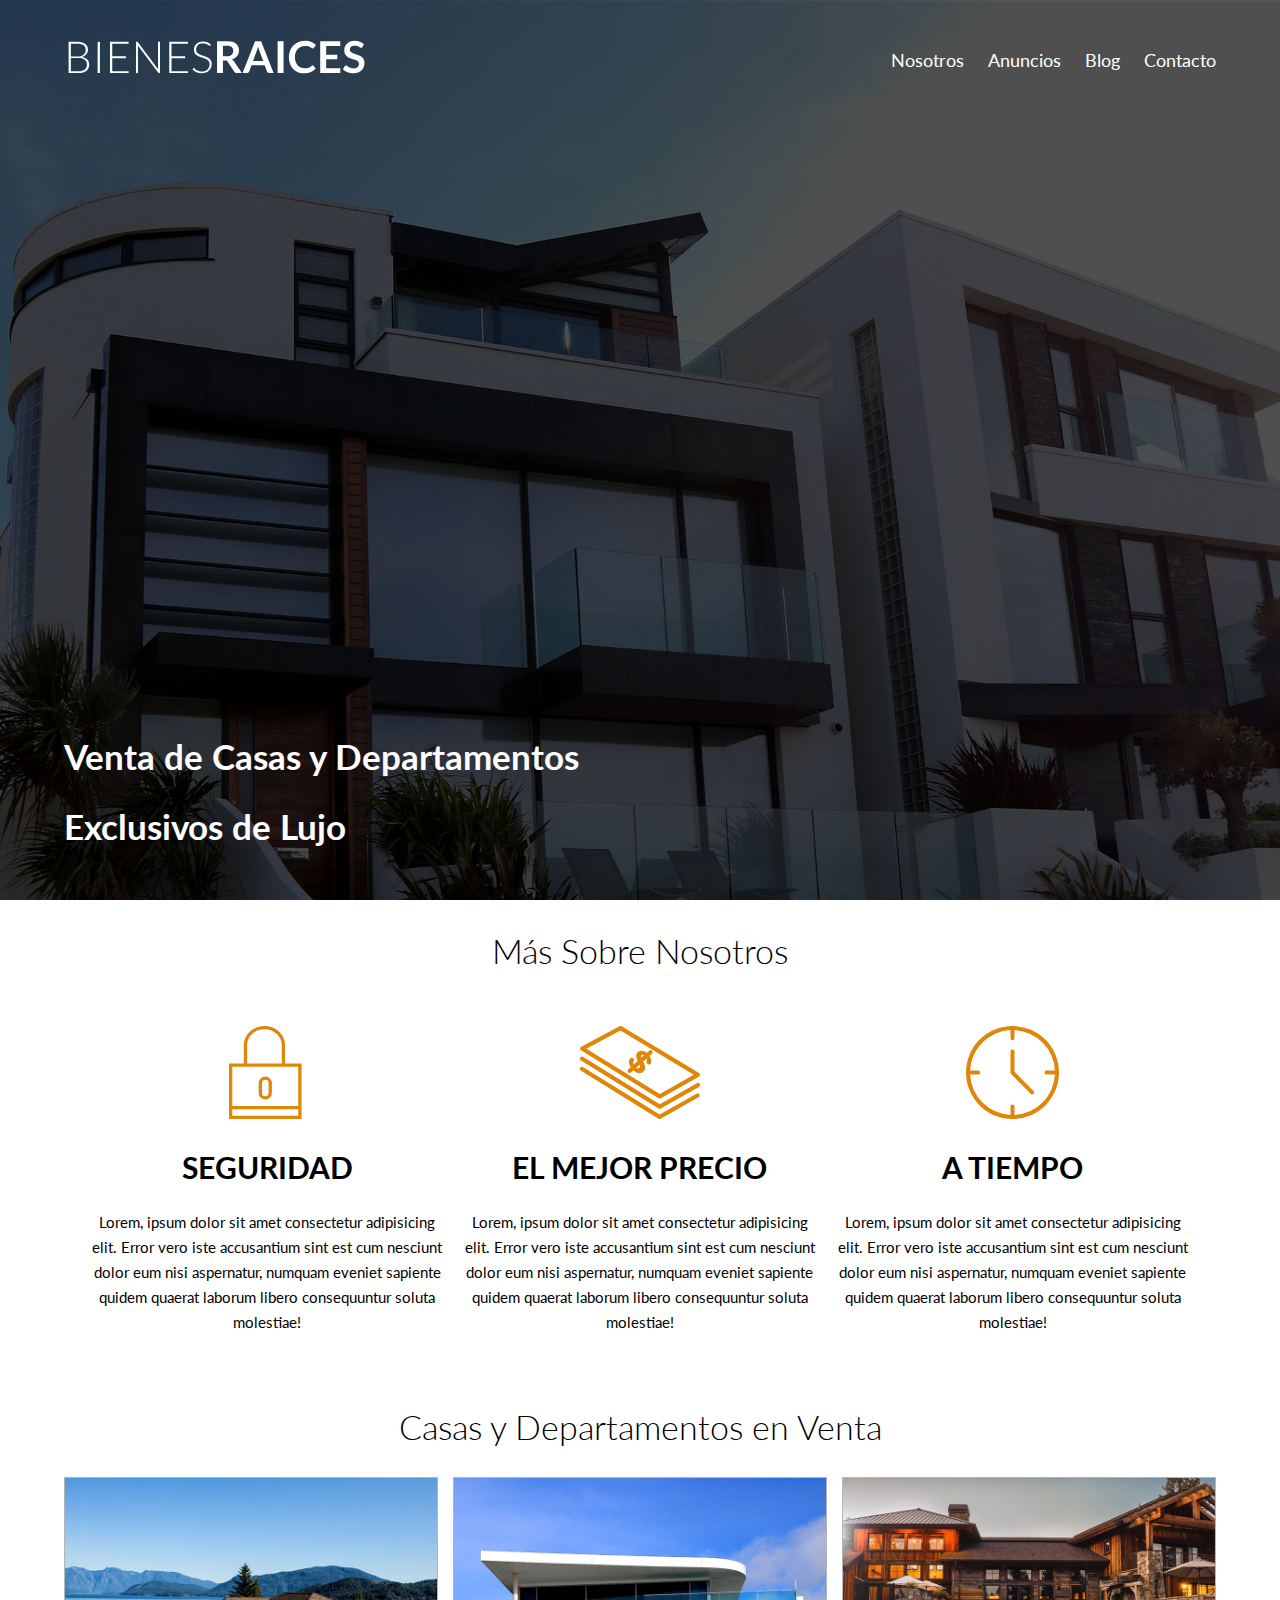
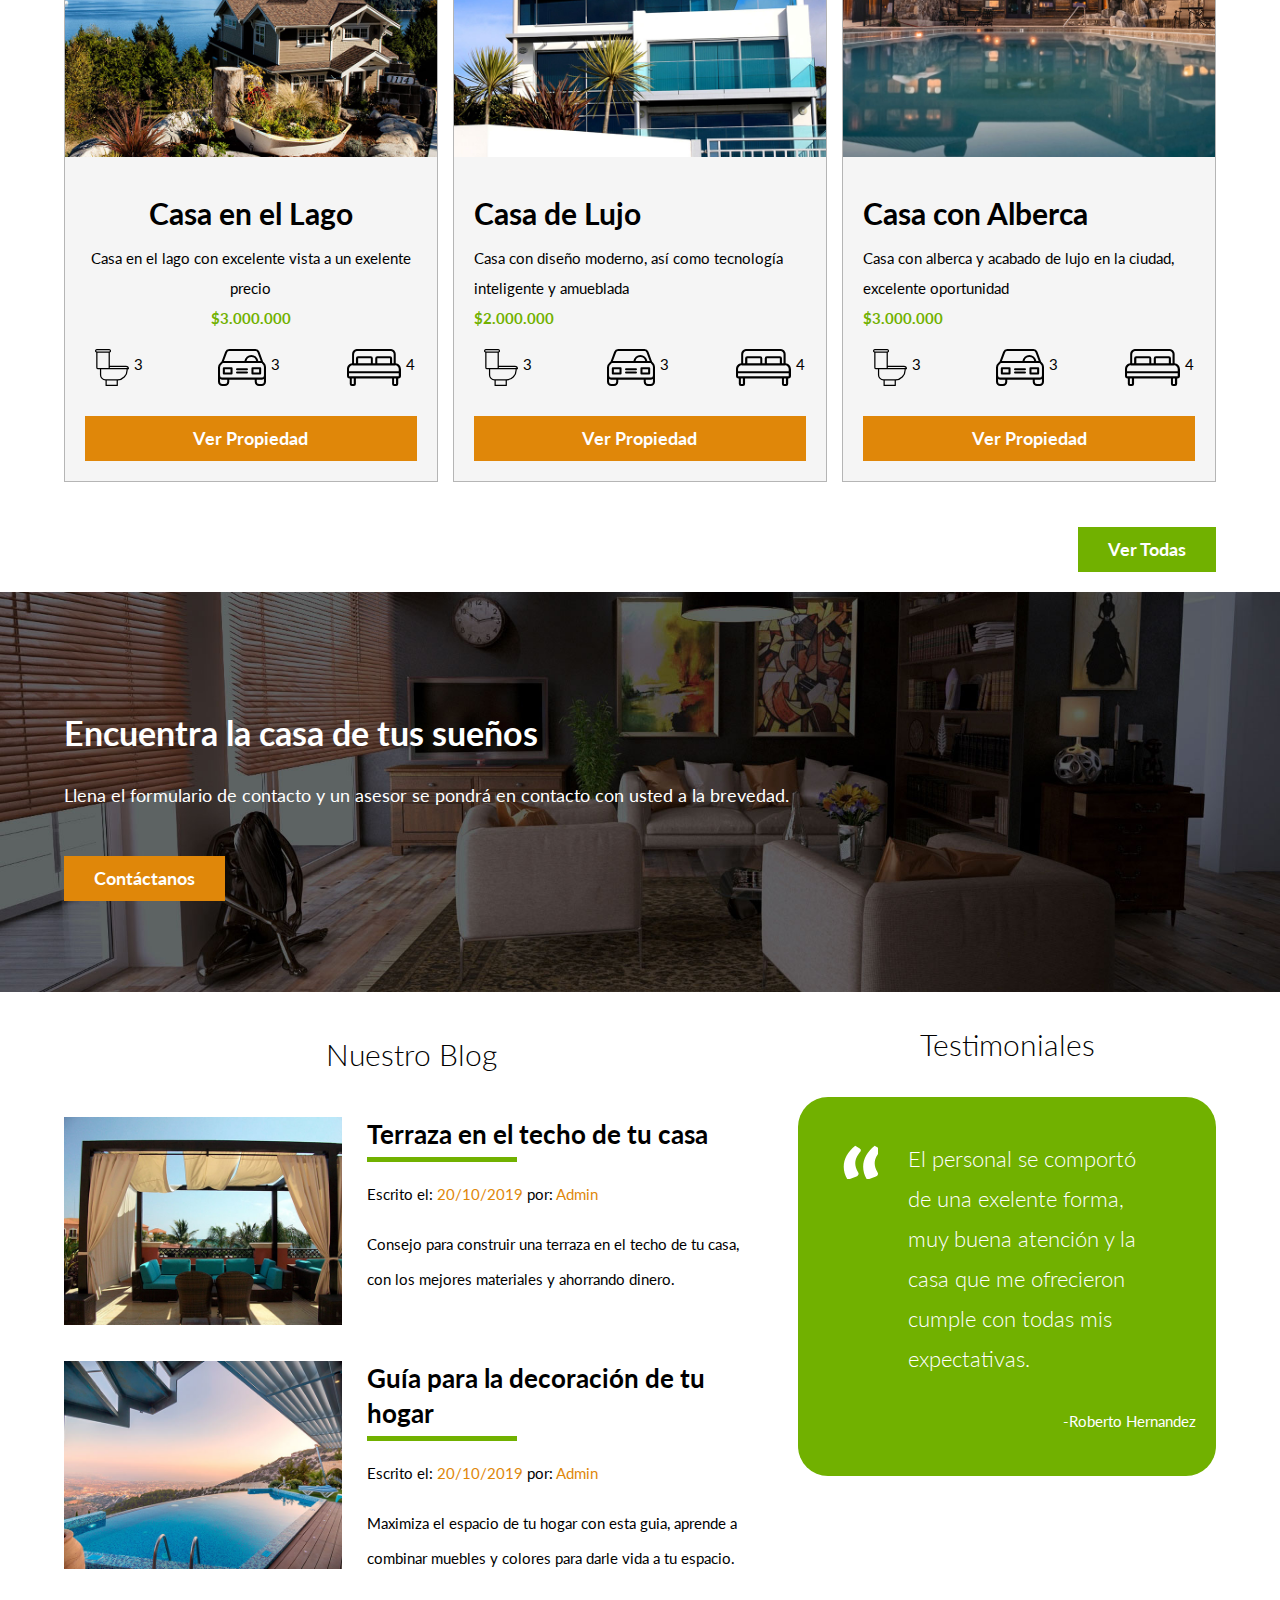
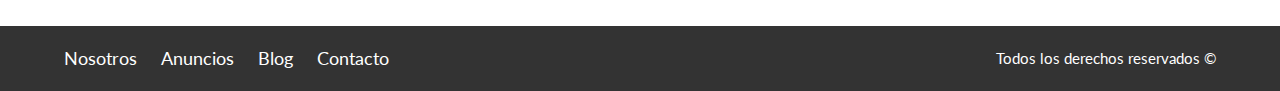
<file: index.html>
<!DOCTYPE html>
<html lang="en">

<head>
    <meta charset="UTF-8">
    <meta name="viewport" content="width=, initial-scale=1.0">
    <title>Bienes Raices Test</title>
    <link href="https://fonts.googleapis.com/css?family=Lato:300,400,700,900&display=swap" rel="stylesheet">
    <link rel="stylesheet" href="css/normalize.css">
    <link rel="stylesheet" href="css/styles.css">
</head>
<body>
   <header class="site-header-inicio">
        <div class="contenedor contenido-header">
            <div class="barra">
                <a href="">
                    <div class="centrar-texto posicion-logo">
                        <img src="img/logo.svg" alt="Logotipo de Bienes Raices">
                    </div>
                </a>
                <div class="centrar-texto">
                    <nav class="navegacion">
                        <a href="nosotros.html">Nosotros</a>
                        <a href="anuncios.html">Anuncios</a>
                        <a href="blog.html">Blog</a>
                        <a href="contacto.html">Contacto</a>
                    </nav>
                </div>
            </div>

            <h1>Venta de Casas y Departamentos Exclusivos de Lujo</h1>
        </div>
        <!--Contenedor-->
    </header>

    <section class="contenedor seccion">
        <h2 class="centrar-texto fw-300">Más Sobre Nosotros</h2>

        <div class="iconos-nosotros pad">
            <div class="iconos">
                <img src="img/icono1.svg" alt="Icono Seguridad">
                <h3>Seguridad</h3>
                <p>Lorem, ipsum dolor sit amet consectetur adipisicing elit. Error vero iste accusantium sint est cum
                    nesciunt dolor eum nisi aspernatur, numquam eveniet sapiente quidem quaerat laborum libero
                    consequuntur soluta molestiae!</p>
            </div>

            <div class="iconos">
                <img src="img/icono2.svg" alt="Icono Mejor Precio">
                <h3>El Mejor Precio</h3>
                <p>Lorem, ipsum dolor sit amet consectetur adipisicing elit. Error vero iste accusantium sint est cum
                    nesciunt dolor eum nisi aspernatur, numquam eveniet sapiente quidem quaerat laborum libero
                    consequuntur soluta molestiae!</p>
            </div>

            <div class="iconos">
                <img src="img/icono3.svg" alt="Icono A tiempo">
                <h3>A Tiempo</h3>
                <p>Lorem, ipsum dolor sit amet consectetur adipisicing elit. Error vero iste
                    accusantium sint est cum nesciunt dolor eum nisi aspernatur, numquam eveniet
                    sapiente quidem quaerat laborum libero consequuntur soluta molestiae!</p>
            </div>
        </div>
    </section> <!-- Contenedor -->

    <main class="contenedor seccion">
        <h2 class="fw-300 centrar-texto">Casas y Departamentos en Venta</h2>

        <div class="contenedor-anuncios">
            <div class="anuncio centrar-texto">
                <img src="img/anuncio1.jpg" alt="Anuncio Casa en el Lago">
                <div class="contenido-anuncio">
                    <h3>Casa en el Lago</h3>
                    <p>Casa en el lago con excelente vista a un exelente precio</p>
                    <p class="precio">$3.000.000</p>
                    <div class="centrar-texto">
                        <ul class="iconos-caracteristicas">
                            <li>
                                <img src="/img/icono_wc.svg" alt=" icono wc">
                                <p>3</p>
                            </li>
                            <li>
                                <img src="/img/icono_estacionamiento.svg" alt="icono autos">
                                <p>3</p>
                            </li>
                            <li>
                                <img src="/img/icono_dormitorio.svg" alt="icono dormitorio">
                                <p>4</p>
                            </li>
                        </ul>
                    </div>
                    <a href="#" class="boton boton-naranja d-block">Ver Propiedad</a>
                </div>
            </div>

            <div class="anuncio">
                <img src="img/anuncio2.jpg" alt="Anuncio Casa de Lujo">
                <div class="contenido-anuncio">
                    <h3>Casa de Lujo</h3>
                    <p>Casa con diseño moderno, así como tecnología inteligente y amueblada</p>
                    <p class="precio">$2.000.000</p>
                    <ul class="iconos-caracteristicas">
                        <li>
                            <img src="/img/icono_wc.svg" alt=" icono wc">
                            <p>3</p>
                        </li>
                        <li>
                            <img src="/img/icono_estacionamiento.svg" alt="icono autos">
                            <p>3</p>
                        </li>
                        <li>
                            <img src="/img/icono_dormitorio.svg" alt="icono dormitorio">
                            <p>4</p>
                        </li>
                    </ul>
                    <a href="#" class="boton boton-naranja d-block">Ver Propiedad</a>
                </div>
            </div>

            <div class="anuncio">
                <img src="img/anuncio3.jpg" alt="Anuncio Casa con Alberca">
                <div class="contenido-anuncio">
                    <h3>Casa con Alberca</h3>
                    <p>Casa con alberca y acabado de lujo en la ciudad, excelente oportunidad</p>
                    <p class="precio">$3.000.000</p>
                    <ul class="iconos-caracteristicas">
                        <li>
                            <img src="/img/icono_wc.svg" alt=" icono wc">
                            <p>3</p>
                        </li>
                        <li>
                            <img src="/img/icono_estacionamiento.svg" alt="icono autos">
                            <p>3</p>
                        </li>
                        <li>
                            <img src="/img/icono_dormitorio.svg" alt="icono dormitorio">
                            <p>4</p>
                        </li>
                    </ul>
                    <a href="#" class="boton boton-naranja d-block">Ver Propiedad</a>
                </div>
            </div>
        </div>
        <div class="ver-todas">
            <a href="anuncios.html" class="boton boton-verde">Ver Todas</a>
        </div>
    </main>

    <section class="imagen-contacto">
        <div class="contenedor contenido-contacto">
            <h2>Encuentra la casa de tus sueños</h2>
            <p>Llena el formulario de contacto y un asesor se pondrá en contacto con usted a la
                brevedad.</p>
            <div class="flex">
                <a href="contacto.html" class="boton boton-naranja">Contáctanos</a>
            </div>
        </div>
    </section>

    <div class="seccion-inferior contenedor seccion">
        <section class="blog">
            <h3 class="fw-300 centrar-texto titulos-inferior">Nuestro Blog</h3>

            <article class="entrada-blog">
                <div class="imagen">
                    <img src="img/blog1.jpg" alt="Entrada de Blog">
                </div>
                <div class="texto-entrada">
                    <a href="#">
                        <h4>Terraza en el techo de tu casa</h4>
                    </a>
                    <p>Escrito el: <span> 20/10/2019 </span> por: <span> Admin </span></p>
                    <p>Consejo para construir una terraza en el techo de tu casa, con los mejores materiales y ahorrando
                        dinero.</p>
                </div>
            </article>

            <article class="entrada-blog">
                <div class="imagen">
                    <img src="img/blog2.jpg" alt="Entrada de Blog">
                </div>
                <div class="texto-entrada">
                    <a href="#">
                        <h4>Guía para la decoración de tu hogar</h4>
                    </a>
                    <p>Escrito el: <span> 20/10/2019 </span> por: <span> Admin </span></p>
                    <p>Maximiza el espacio de tu hogar con esta guia, aprende a combinar muebles y colores para darle
                        vida a tu espacio.</p>
                </div>
            </article>
        </section>

        <section class="testimoniales">
            <h3 class="fw-300 seccion centrar-texto titulos-inferior">Testimoniales</h3>
            <div class="testimonial">
                <blockquote>
                    El personal se comportó de una exelente forma, muy buena atención y la casa que me
                    ofrecieron cumple con todas mis expectativas.
                </blockquote>
                <p>-Roberto Hernandez</p>
            </div>
        </section>
    </div>

    <footer class="site-footer seccion">
        <div class="contenedor contenedor-footer">
            <nav class="navegacion">
                <a href="nosotros.html">Nosotros</a>
                <a href="anuncios.html">Anuncios</a>
                <a href="blog.html">Blog</a>
                <a href="contacto.html">Contacto</a>
            </nav>
            <p class="copyright">Todos los derechos reservados &copy; </p>
        </div>
    </footer>
</body>

</html>
</file>
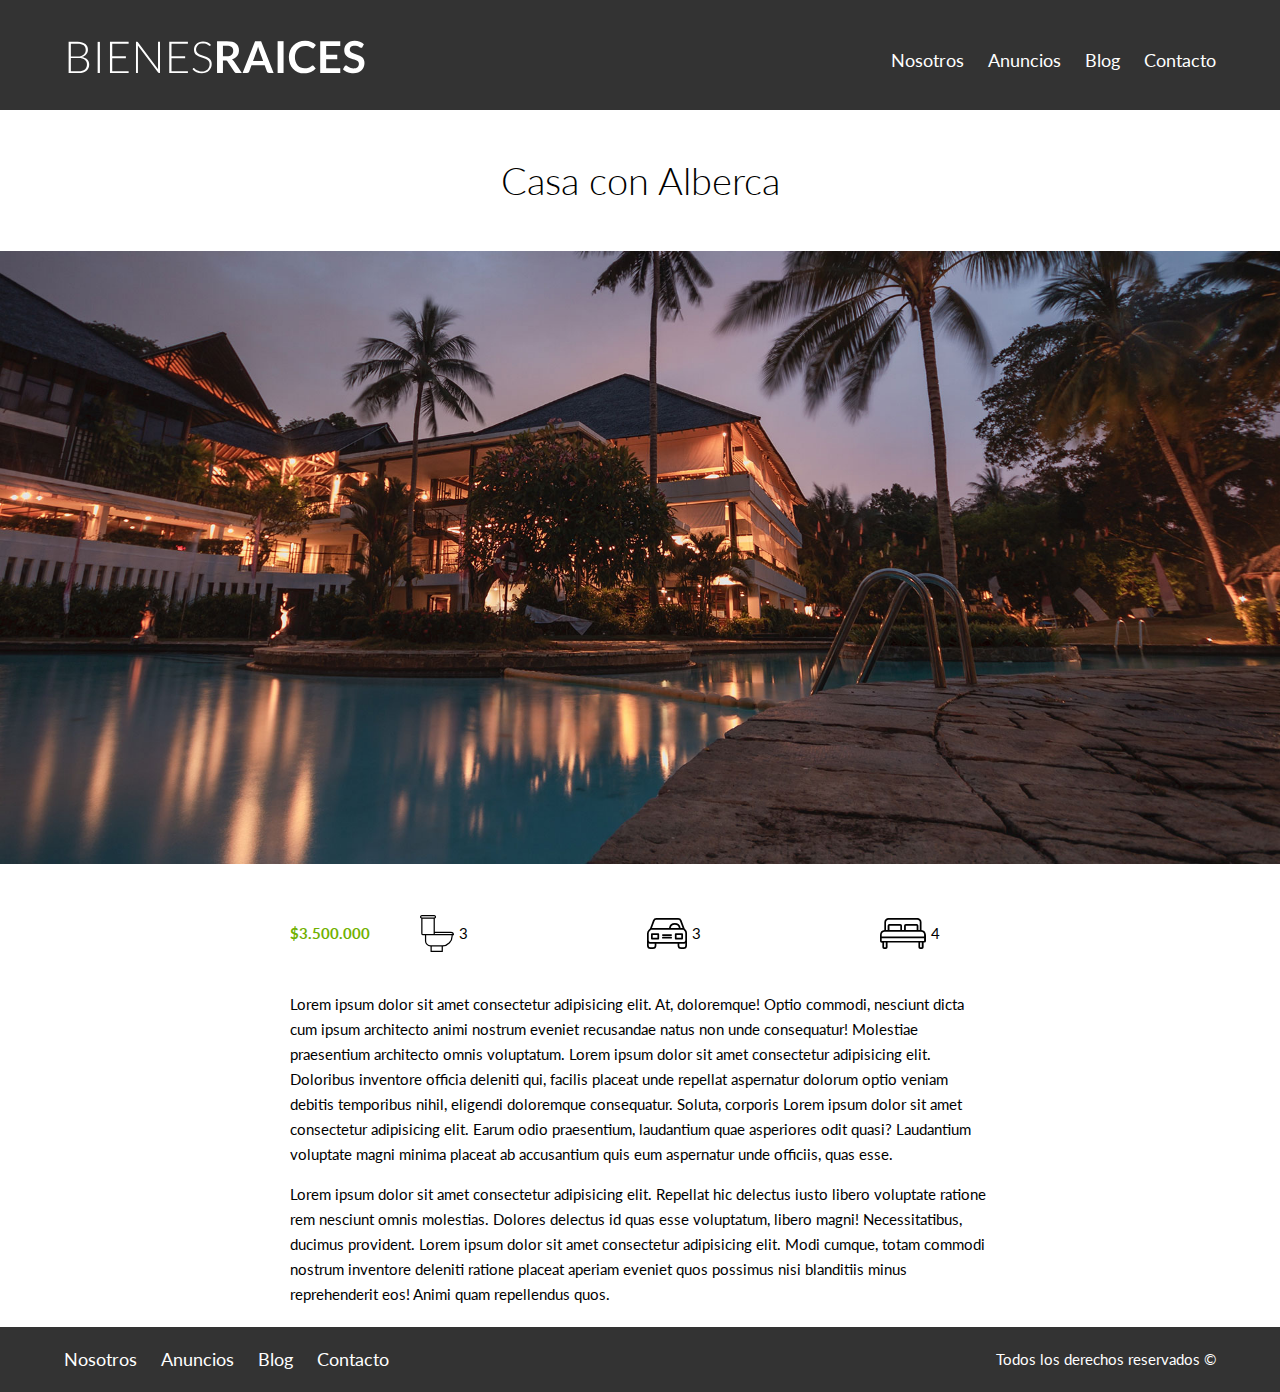
<file: anuncio.html>
<!DOCTYPE html>
<html lang="en">

<head>
    <meta charset="UTF-8">
    <meta name="viewport" content="width=, initial-scale=1.0">
    <title>Bienes Raices Test</title>
    <link href="https://fonts.googleapis.com/css?family=Lato:300,400,700,900&display=swap" rel="stylesheet">
    <link rel="stylesheet" href="css/normalize.css">
    <link rel="stylesheet" href="css/styles.css">
</head>

<body>
    <header class="site-header-secundarias">
        <div class="contenedor">
            <div class="barra site-header-secundarias">
                <a href="index.html">
                    <div class="centrar-texto posicion-logo">
                        <img src="img/logo.svg" alt="Logotipo de Bienes Raices">
                    </div>
                </a>
                <nav class="navegacion pad-bot">
                    <a href="nosotros.html">Nosotros</a>
                    <a href="anuncios.html">Anuncios</a>
                    <a href="blog.html">Blog</a>
                    <a href="contacto.html">Contacto</a>
                </nav>
            </div>
        </div>
        <!--Contenedor-->
    </header>

    <h1 class="fw-300 centrar-texto pad">Casa con Alberca</h1>
    <img src="/img/destacada.jpg" alt="Imagen pantalla completa con Alberca">

    <main class="contenedor seccion contenido-centrado">
        <div class="resumen-propiedad">
            <p class="precio">$3.500.000</p>
            <ul class="iconos-caracteristicas anuncio-iconos">
                <li>
                    <img src="/img/icono_wc.svg" alt=" icono wc">
                    <p>3</p>
                </li>
                <li>
                    <img src="/img/icono_estacionamiento.svg" alt="icono autos">
                    <p>3</p>
                </li>
                <li>
                    <img src="/img/icono_dormitorio.svg" alt="icono dormitorio">
                    <p>4</p>
                </li>
            </ul>
        </div> <!-- resumen-propiedad -->

        <p>Lorem ipsum dolor sit amet consectetur adipisicing elit. At, doloremque! Optio commodi, nesciunt dicta cum ipsum
        architecto animi nostrum eveniet recusandae natus non unde consequatur! Molestiae praesentium architecto omnis
        voluptatum. Lorem ipsum dolor sit amet consectetur adipisicing elit. Doloribus inventore officia deleniti qui,
        facilis placeat unde repellat aspernatur dolorum optio veniam debitis temporibus nihil, eligendi doloremque
        consequatur. Soluta, corporis Lorem ipsum dolor sit amet consectetur adipisicing elit. Earum odio praesentium,
        laudantium quae asperiores odit quasi? Laudantium voluptate magni minima placeat ab accusantium quis eum
        aspernatur unde officiis, quas esse.</p>

        <p class="pad-bot">Lorem ipsum dolor sit amet consectetur adipisicing elit. Repellat hic delectus iusto libero voluptate ratione
        rem nesciunt omnis molestias. Dolores delectus id quas esse voluptatum, libero magni! Necessitatibus, ducimus
        provident. Lorem ipsum dolor sit amet consectetur adipisicing elit. Modi cumque, totam commodi nostrum inventore
        deleniti ratione placeat aperiam eveniet quos possimus nisi blanditiis minus reprehenderit eos! Animi quam
        repellendus quos.</p>
    </main>


    <footer class="site-footer seccion">
        <div class="contenedor contenedor-footer">
            <nav class="navegacion">
                <a href="nosotros.html">Nosotros</a>
                <a href="anuncios.html">Anuncios</a>
                <a href="blog.html">Blog</a>
                <a href="contacto.html">Contacto</a>
            </nav>
            <p class="copyright">Todos los derechos reservados &copy; </p>
        </div>
    </footer>
</body>

</html>
</file>
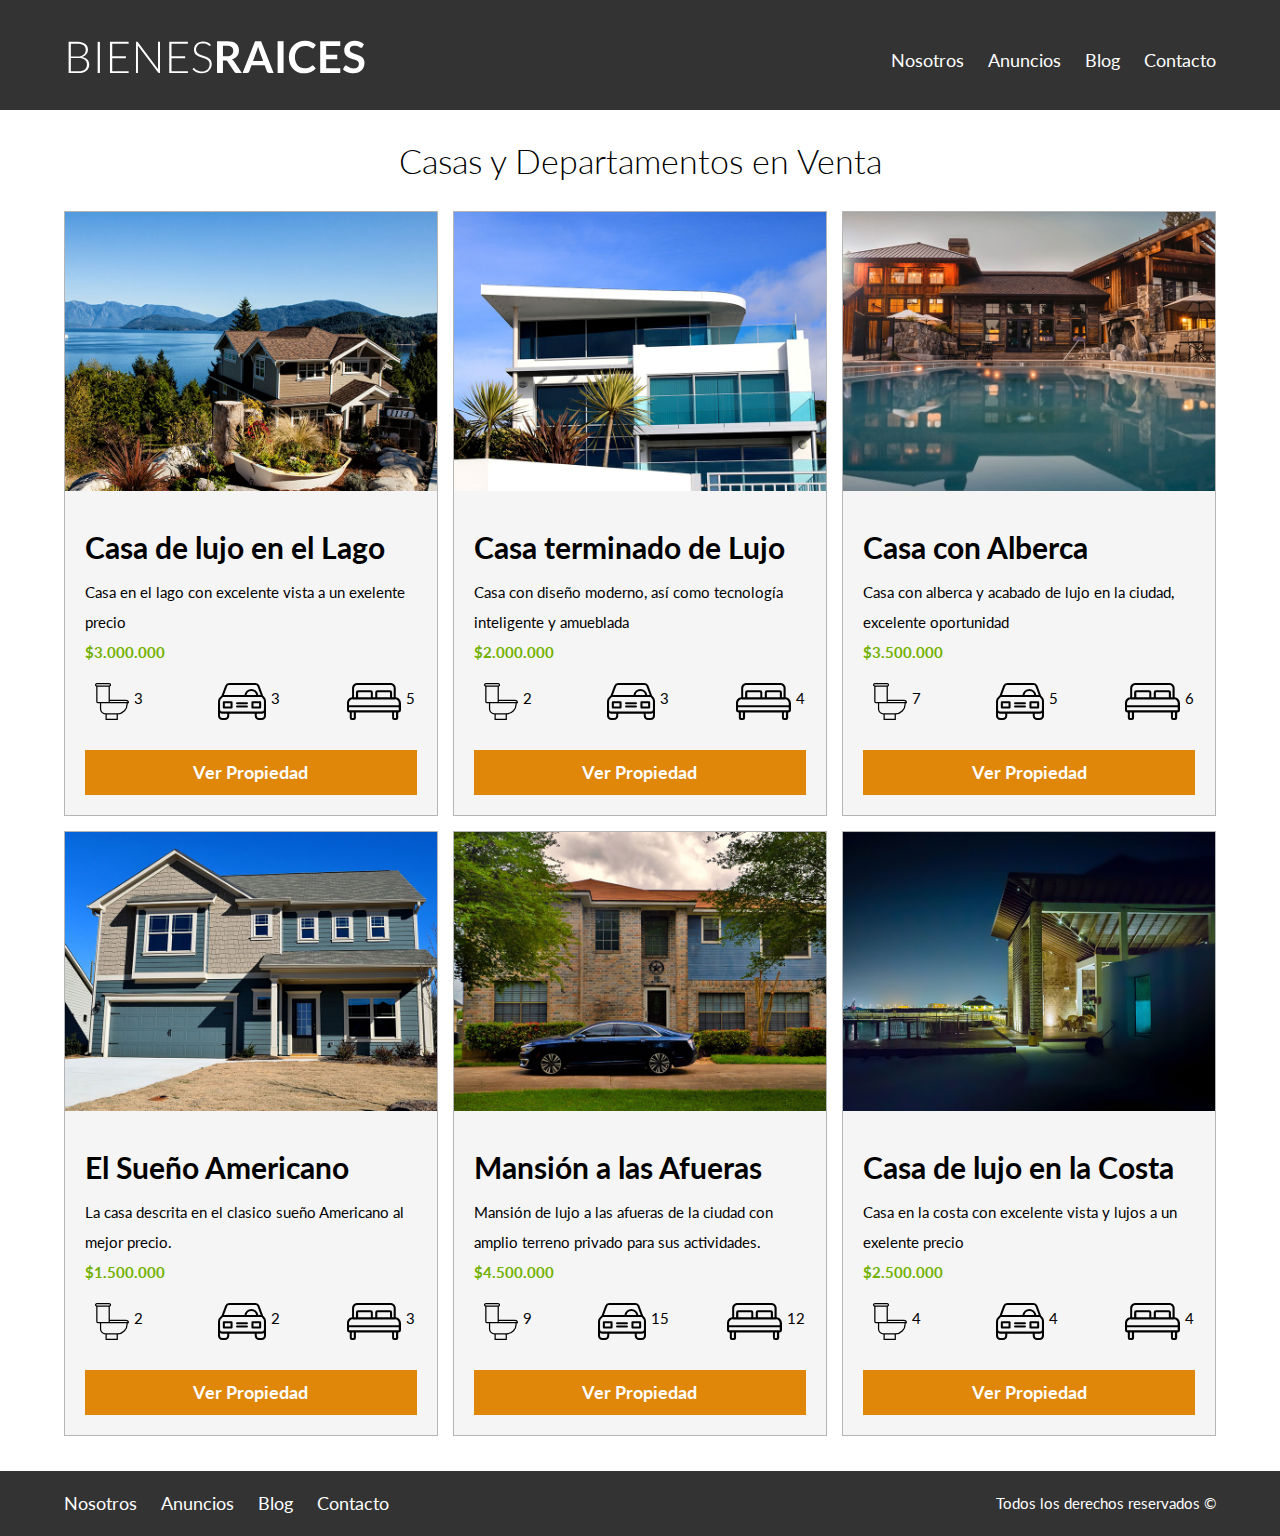
<file: anuncios.html>
<!DOCTYPE html>
<html lang="en">

<head>
    <meta charset="UTF-8">
    <meta name="viewport" content="width=, initial-scale=1.0">
    <title>Bienes Raices Test</title>
    <link href="https://fonts.googleapis.com/css?family=Lato:300,400,700,900&display=swap" rel="stylesheet">
    <link rel="stylesheet" href="css/normalize.css">
    <link rel="stylesheet" href="css/styles.css">
</head>
<body>
    <header class="site-header-secundarias">
        <div class="contenedor">
            <div class="barra site-header-secundarias">
                <a href="index.html">
                    <div class="centrar-texto posicion-logo">
                        <img src="img/logo.svg" alt="Logotipo de Bienes Raices">
                    </div>
                </a>
                <nav class="navegacion pad-bot">
                    <a href="nosotros.html">Nosotros</a>
                    <a href="anuncios.html">Anuncios</a>
                    <a href="blog.html">Blog</a>
                    <a href="contacto.html">Contacto</a>
                </nav>
            </div>
        </div>
        <!--Contenedor-->
    </header>

    <main class="contenedor seccion">
        <h2 class="fw-300 centrar-texto">Casas y Departamentos en Venta</h2>

        <div class="contenedor-anuncios">
            <div class="anuncio">
                <img src="img/anuncio1.jpg" alt="Anuncio Casa en el Lago">
                <div class="contenido-anuncio">
                    <h3>Casa de lujo en el Lago</h3>
                    <p>Casa en el lago con excelente vista a un exelente precio</p>
                    <p class="precio">$3.000.000</p>
                    <ul class="iconos-caracteristicas">
                        <li>
                            <img src="/img/icono_wc.svg" alt=" icono wc">
                            <p>3</p>
                        </li>
                        <li>
                            <img src="/img/icono_estacionamiento.svg" alt="icono autos">
                            <p>3</p>
                        </li>
                        <li>
                            <img src="/img/icono_dormitorio.svg" alt="icono dormitorio">
                            <p>5</p>
                        </li>
                    </ul>
                    <a href="anuncio.html" class="boton boton-naranja d-block">Ver Propiedad</a>
                </div>
            </div> <!-- Anuncio -->

            <div class="anuncio">
                <img src="img/anuncio2.jpg" alt="Anuncio Casa de Lujo">
                <div class="contenido-anuncio">
                    <h3>Casa terminado de Lujo</h3>
                    <p>Casa con diseño moderno, así como tecnología inteligente y amueblada</p>
                    <p class="precio">$2.000.000</p>
                    <ul class="iconos-caracteristicas">
                        <li>
                            <img src="/img/icono_wc.svg" alt=" icono wc">
                            <p>2</p>
                        </li>
                        <li>
                            <img src="/img/icono_estacionamiento.svg" alt="icono autos">
                            <p>3</p>
                        </li>
                        <li>
                            <img src="/img/icono_dormitorio.svg" alt="icono dormitorio">
                            <p>4</p>
                        </li>
                    </ul>
                    <a href="anuncio.html" class="boton boton-naranja d-block">Ver Propiedad</a>
                </div>
            </div> <!-- Anuncio -->

            <div class="anuncio">
                <img src="img/anuncio3.jpg" alt="Anuncio Casa con Alberca">
                <div class="contenido-anuncio">
                    <h3>Casa con Alberca</h3>
                    <p>Casa con alberca y acabado de lujo en la ciudad, excelente oportunidad</p>
                    <p class="precio">$3.500.000</p>
                    <ul class="iconos-caracteristicas">
                        <li>
                            <img src="/img/icono_wc.svg" alt=" icono wc">
                            <p>7</p>
                        </li>
                        <li>
                            <img src="/img/icono_estacionamiento.svg" alt="icono autos">
                            <p>5</p>
                        </li>
                        <li>
                            <img src="/img/icono_dormitorio.svg" alt="icono dormitorio">
                            <p>6</p>
                        </li>
                    </ul>
                    <a href="anuncio.html" class="boton boton-naranja d-block">Ver Propiedad</a>
                </div>
            </div> <!-- Anuncio -->

            <div class="anuncio">
                <img src="img/anuncio4.jpg" alt="Anuncio Casa Sueño Ameriano">
                <div class="contenido-anuncio">
                    <h3>El Sueño Americano</h3>
                    <p>La casa descrita en el clasico sueño Americano al mejor precio.</p>
                    <p class="precio">$1.500.000</p>
                    <ul class="iconos-caracteristicas">
                        <li>
                            <img src="/img/icono_wc.svg" alt=" icono wc">
                            <p>2</p>
                        </li>
                        <li>
                            <img src="/img/icono_estacionamiento.svg" alt="icono autos">
                            <p>2</p>
                        </li>
                        <li>
                            <img src="/img/icono_dormitorio.svg" alt="icono dormitorio">
                            <p>3</p>
                        </li>
                    </ul>
                    <a href="anuncio.html" class="boton boton-naranja d-block">Ver Propiedad</a>
                </div>
            </div> <!-- Anuncio -->

            <div class="anuncio">
                <img src="img/anuncio5.jpg" alt="Anuncio Mansión a las Afueras">
                <div class="contenido-anuncio">
                    <h3>Mansión a las Afueras</h3>
                    <p>Mansión de lujo a las afueras de la ciudad con amplio terreno privado para sus actividades.</p>
                    <p class="precio">$4.500.000</p>
                    <ul class="iconos-caracteristicas">
                        <li>
                            <img src="/img/icono_wc.svg" alt=" icono wc">
                            <p>9</p>
                        </li>
                        <li>
                            <img src="/img/icono_estacionamiento.svg" alt="icono autos">
                            <p>15</p>
                        </li>
                        <li>
                            <img src="/img/icono_dormitorio.svg" alt="icono dormitorio">
                            <p>12</p>
                        </li>
                    </ul>
                    <a href="anuncio.html" class="boton boton-naranja d-block">Ver Propiedad</a>
                </div>
            </div> <!-- Anuncio -->

            <div class="anuncio">
                <img src="img/anuncio6.jpg" alt="Anuncio Casa en el Lago">
                <div class="contenido-anuncio">
                    <h3>Casa de lujo en la Costa</h3>
                    <p>Casa en la costa con excelente vista y lujos a un exelente precio</p>
                    <p class="precio">$2.500.000</p>
                    <ul class="iconos-caracteristicas">
                        <li>
                            <img src="/img/icono_wc.svg" alt=" icono wc">
                            <p>4</p>
                        </li>
                        <li>
                            <img src="/img/icono_estacionamiento.svg" alt="icono autos">
                            <p>4</p>
                        </li>
                        <li>
                            <img src="/img/icono_dormitorio.svg" alt="icono dormitorio">
                            <p>4</p>
                        </li>
                    </ul>
                    <a href="anuncio.html" class="boton boton-naranja d-block">Ver Propiedad</a>
                </div>
            </div> <!-- Anuncio -->
        </div> <!-- Contenedor de Anuncios-->
    </main>
    

    <footer class="site-footer seccion">
        <div class="contenedor contenedor-footer">
            <nav class="navegacion">
                <a href="nosotros.html">Nosotros</a>
                <a href="anuncios.html">Anuncios</a>
                <a href="blog.html">Blog</a>
                <a href="contacto.html">Contacto</a>
            </nav>
            <p class="copyright">Todos los derechos reservados &copy; </p>
        </div>
    </footer>
</body>

</html>
</file>
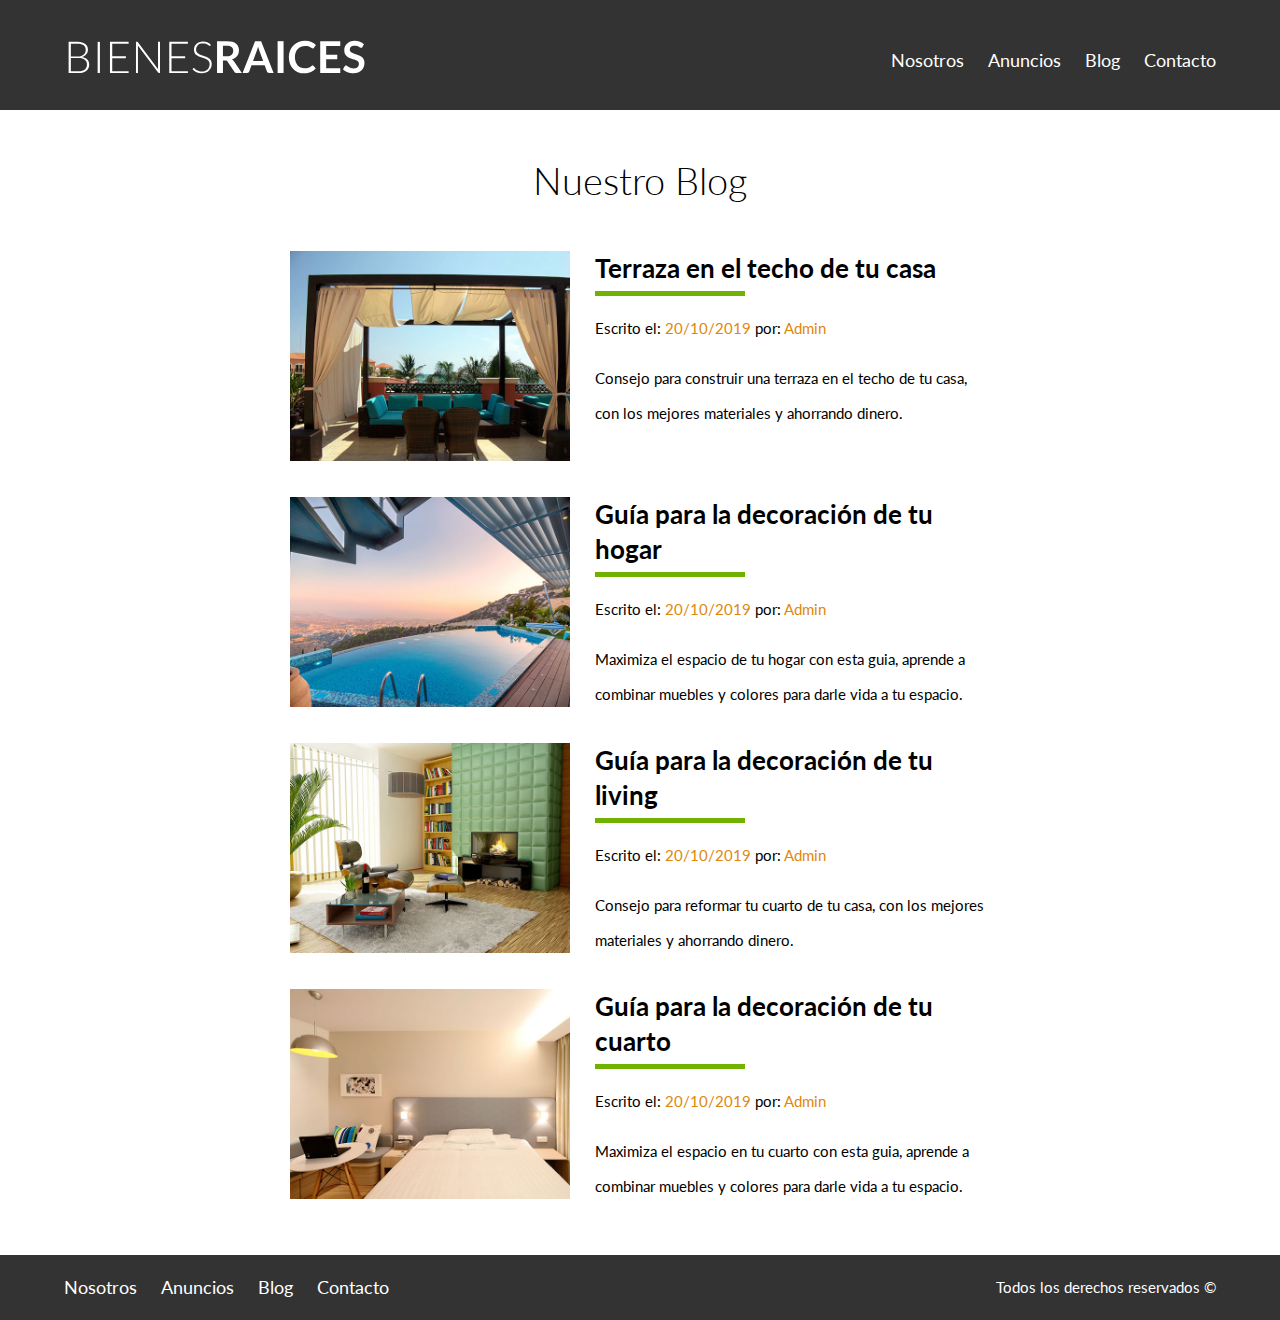
<file: blog.html>
<!DOCTYPE html>
<html lang="en">

<head>
    <meta charset="UTF-8">
    <meta name="viewport" content="width=, initial-scale=1.0">
    <title>Bienes Raices Test</title>
    <link href="https://fonts.googleapis.com/css?family=Lato:300,400,700,900&display=swap" rel="stylesheet">
    <link rel="stylesheet" href="css/normalize.css">
    <link rel="stylesheet" href="css/styles.css">
</head>

<body>
    <header class="site-header-secundarias">
        <div class="contenedor">
            <div class="barra site-header-secundarias">
                <a href="index.html">
                    <div class="centrar-texto posicion-logo">
                        <img src="img/logo.svg" alt="Logotipo de Bienes Raices">
                    </div>
                </a>
                <nav class="navegacion pad-bot">
                    <a href="nosotros.html">Nosotros</a>
                    <a href="anuncios.html">Anuncios</a>
                    <a href="blog.html">Blog</a>
                    <a href="contacto.html">Contacto</a>
                </nav>
            </div>
        </div>
        <!--Contenedor-->
    </header>

    <main class="contenedor seccion contenido-centrado">
        <h1 class="fw-300 centrar-texto pad">Nuestro Blog</h1>

        <article class="entrada-blog">
            <div class="imagen">
                <img src="img/blog1.jpg" alt="Entrada de Blog">
            </div>
            <div class="texto-entrada">
                <a href="entrada.html">
                    <h4>Terraza en el techo de tu casa</h4>
                </a>
                <p>Escrito el: <span> 20/10/2019 </span> por: <span> Admin </span></p>
                <p>Consejo para construir una terraza en el techo de tu casa, con los mejores materiales y ahorrando
                    dinero.</p>
            </div>
        </article>

        <article class="entrada-blog">
            <div class="imagen">
                <img src="img/blog2.jpg" alt="Entrada de Blog">
            </div>
            <div class="texto-entrada">
                <a href="entrada.html">
                    <h4>Guía para la decoración de tu hogar</h4>
                </a>
                <p>Escrito el: <span> 20/10/2019 </span> por: <span> Admin </span></p>
                <p>Maximiza el espacio de tu hogar con esta guia, aprende a combinar muebles y colores para darle
                    vida a tu espacio.</p>
            </div>
        </article>

        <article class="entrada-blog">
            <div class="imagen">
                <img src="img/blog3.jpg" alt="Entrada de Blog">
            </div>
            <div class="texto-entrada">
                <a href="entrada.html">
                    <h4>Guía para la decoración de tu living</h4>
                </a>
                <p>Escrito el: <span> 20/10/2019 </span> por: <span> Admin </span></p>
                <p>Consejo para reformar tu cuarto de tu casa, con los mejores materiales y ahorrando
                    dinero.</p>
            </div>
        </article>

        <article class="entrada-blog">
            <div class="imagen">
                <img src="img/blog4.jpg" alt="Entrada de Blog">
            </div>
            <div class="texto-entrada">
                <a href="entrada.html">
                    <h4>Guía para la decoración de tu cuarto</h4>
                </a>
                <p>Escrito el: <span> 20/10/2019 </span> por: <span> Admin </span></p>
                <p>Maximiza el espacio en tu cuarto con esta guia, aprende a combinar muebles y colores para darle
                    vida a tu espacio.</p>
            </div>
        </article>
    </main>


    <footer class="site-footer seccion">
        <div class="contenedor contenedor-footer">
            <nav class="navegacion">
                <a href="nosotros.html">Nosotros</a>
                <a href="anuncios.html">Anuncios</a>
                <a href="blog.html">Blog</a>
                <a href="contacto.html">Contacto</a>
            </nav>
            <p class="copyright">Todos los derechos reservados &copy; </p>
        </div>
    </footer>
</body>

</html>
</file>
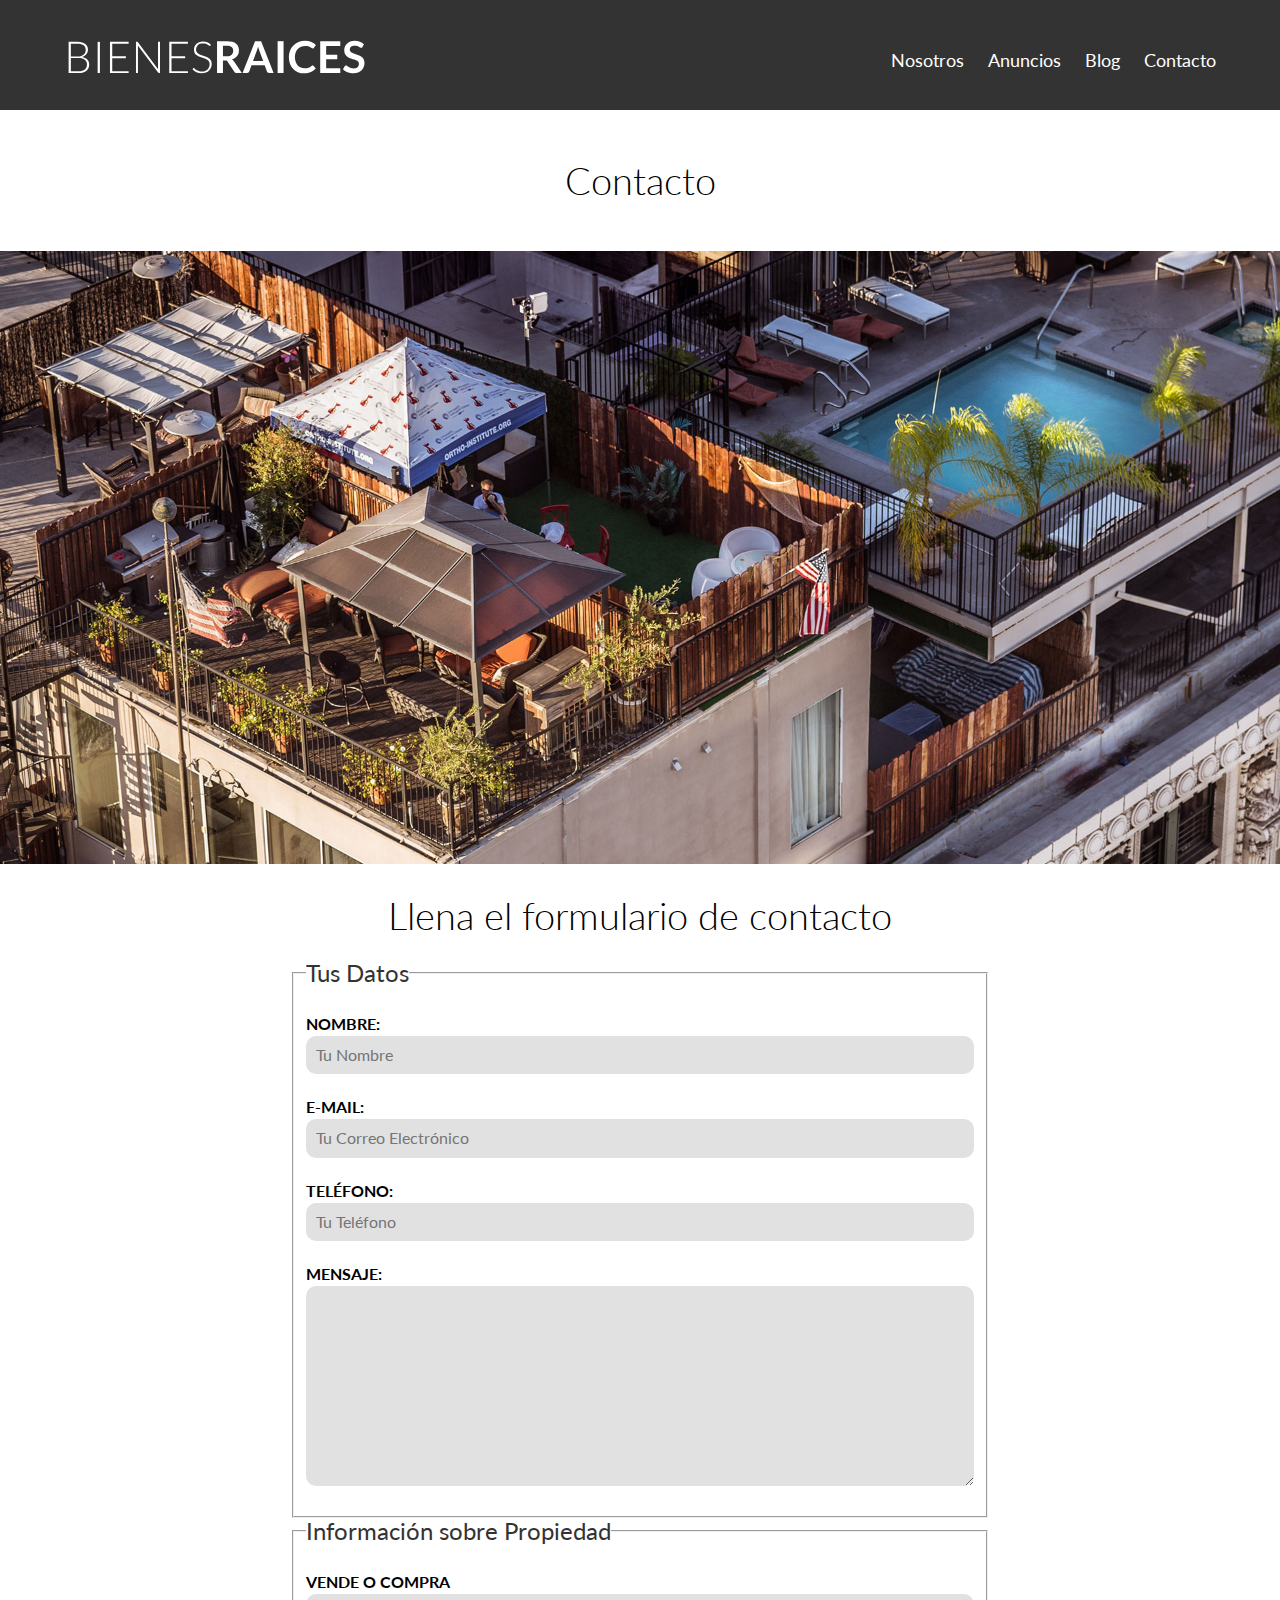
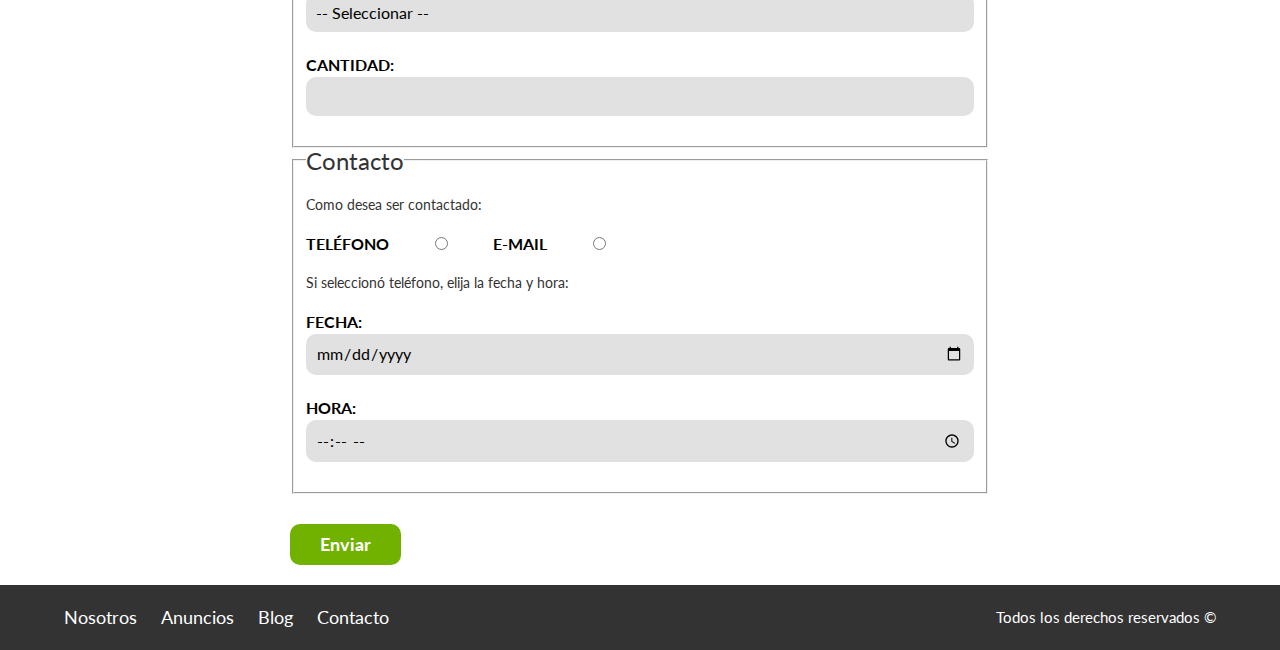
<file: contacto.html>
<!DOCTYPE html>
<html lang="en">

<head>
    <meta charset="UTF-8">
    <meta name="viewport" content="width=, initial-scale=1.0">
    <title>Bienes Raices Test</title>
    <link href="https://fonts.googleapis.com/css?family=Lato:300,400,700,900&display=swap" rel="stylesheet">
    <link rel="stylesheet" href="css/normalize.css">
    <link rel="stylesheet" href="css/styles.css">
</head>

<body>
    <header class="site-header-secundarias">
        <div class="contenedor">
            <div class="barra site-header-secundarias">
                <a href="index.html">
                    <div class="centrar-texto posicion-logo">
                        <img src="img/logo.svg" alt="Logotipo de Bienes Raices">
                    </div>
                </a>
                <nav class="navegacion pad-bot">
                    <a href="nosotros.html">Nosotros</a>
                    <a href="anuncios.html">Anuncios</a>
                    <a href="blog.html">Blog</a>
                    <a href="contacto.html">Contacto</a>
                </nav>
            </div>
        </div>
        <!--Contenedor-->
    </header>

    <h1 class="fw-300 centrar-texto pad">Contacto</h1>
    <img src="/img/destacada3.jpg" alt="Imagen Principal">

    <main class="contenedor seccion contenido-centrado">
        <h1 class="fw-300 centrar-texto">Llena el formulario de contacto</h1>
        <form action="" class="contacto">

            <fieldset>
                <legend>Tus Datos</legend>

                <label for="nombre" class="pad-inicial-contacto">Nombre: </label>
                <input type="text" id="nombre" placeholder="Tu Nombre" required>

                <label for="email">E-mail: </label>
                <input type="email" id="email" placeholder="Tu Correo Electrónico" required>

                <label for="telefono">Teléfono: </label>
                <input type="tel" id="telefono" placeholder="Tu Teléfono">

                <label for="mensaje">Mensaje: </label>
                <textarea id="mensaje"></textarea>


            </fieldset>

            <fieldset>
                <legend>Información sobre Propiedad</legend>

                <label for="opciones" class="pad-inicial-contacto">Vende o Compra</label>
                <select id="opciones">
                    <option value="" disabled selected>-- Seleccionar --</option>
                    <option value="">Comprar</option>
                    <option value="">Vender</option>
                </select>

                <label for="cantidad">Cantidad: </label>
                <input type="number" id="cantidad" step="1000">

            </fieldset>
            
            <fieldset>
                <legend>Contacto</legend>

                <p>Como desea ser contactado: </p>

                <div class="forma-contacto">
                    <label for="telefono1">Teléfono</label>
                    <input type="radio" name="contacto" id="telefono1">

                    <label for="email1">E-mail</label>
                    <input type="radio" name="contacto" id="email1">
                </div>

                <p>Si seleccionó teléfono, elija la fecha y hora:</p>

                <label for="fecha">Fecha: </label>
                <input type="date" id="fecha">

                <label for="hora">Hora: </label>
                <input type="time" id="hora">

            </fieldset>
            <input type="submit" value="Enviar" class="boton boton-verde border-submit">
        </form>


    </main>
   


    <footer class="site-footer seccion">
        <div class="contenedor contenedor-footer">
            <nav class="navegacion">
                <a href="nosotros.html">Nosotros</a>
                <a href="anuncios.html">Anuncios</a>
                <a href="blog.html">Blog</a>
                <a href="contacto.html">Contacto</a>
            </nav>
            <p class="copyright">Todos los derechos reservados &copy; </p>
        </div>
    </footer>
</body>

</html>
</file>
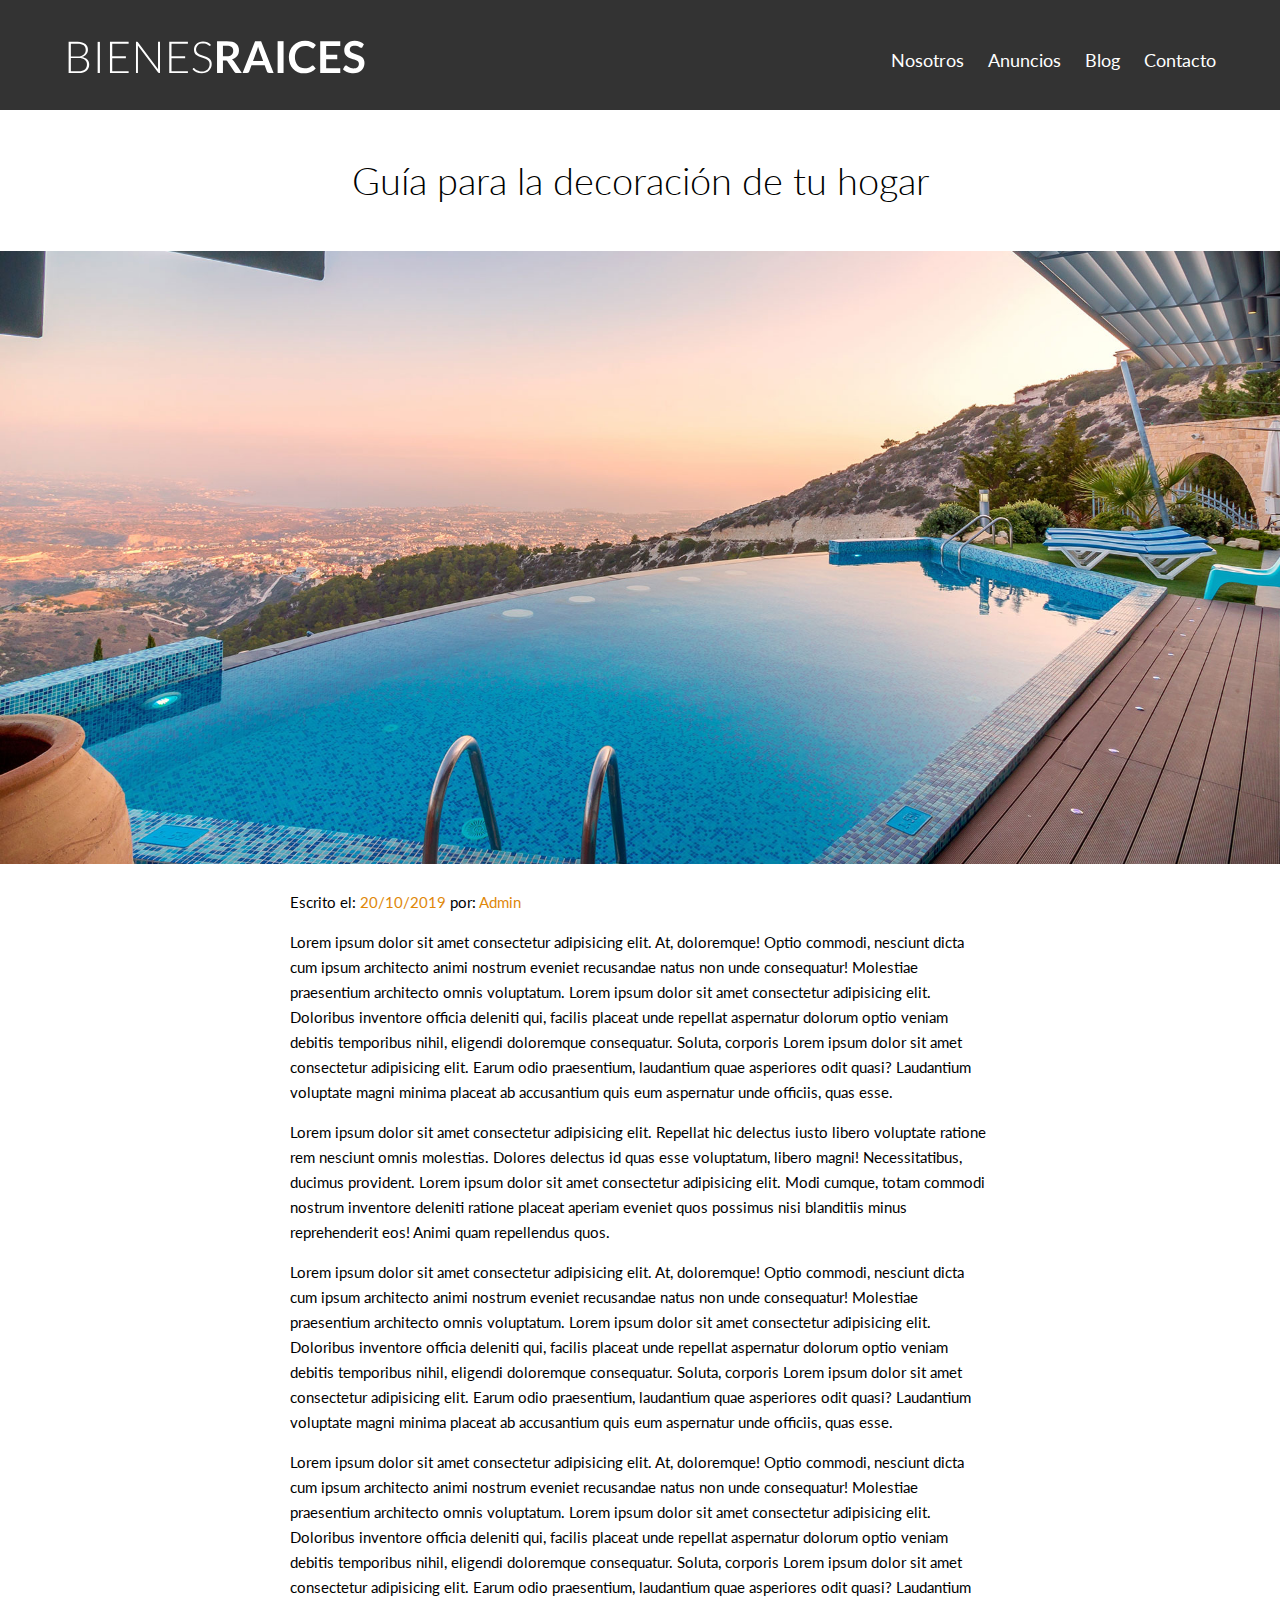
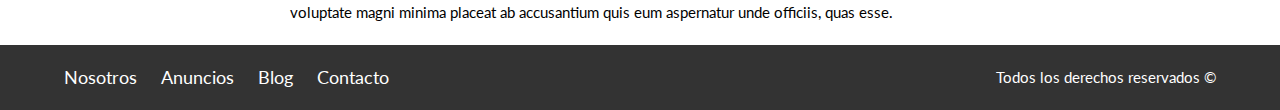
<file: entrada.html>
<!DOCTYPE html>
<html lang="en">

<head>
    <meta charset="UTF-8">
    <meta name="viewport" content="width=, initial-scale=1.0">
    <title>Bienes Raices Test</title>
    <link href="https://fonts.googleapis.com/css?family=Lato:300,400,700,900&display=swap" rel="stylesheet">
    <link rel="stylesheet" href="css/normalize.css">
    <link rel="stylesheet" href="css/styles.css">
</head>

<body>
    <header class="site-header-secundarias">
        <div class="contenedor">
            <div class="barra site-header-secundarias">
                <a href="index.html">
                    <img src="img/logo.svg" alt="Logotipo de Bienes Raices">
                </a>
                <nav class="navegacion">
                    <a href="nosotros.html">Nosotros</a>
                    <a href="anuncios.html">Anuncios</a>
                    <a href="blog.html">Blog</a>
                    <a href="contacto.html">Contacto</a>
                </nav>
            </div>
        </div>
        <!--Contenedor-->
    </header>

    <h1 class="fw-300 centrar-texto pad">Guía para la decoración de tu hogar</h1>
    <img src="/img/destacada2.jpg" alt="Imagen pantalla completa con Alberca">

    <main class="contenedor seccion contenido-centrado texto-entrada">
   
        <p>Escrito el: <span> 20/10/2019 </span> por: <span> Admin </span></p>

        <p>Lorem ipsum dolor sit amet consectetur adipisicing elit. At, doloremque! Optio commodi, nesciunt dicta cum ipsum
        architecto animi nostrum eveniet recusandae natus non unde consequatur! Molestiae praesentium architecto omnis
        voluptatum. Lorem ipsum dolor sit amet consectetur adipisicing elit. Doloribus inventore officia deleniti qui,
        facilis placeat unde repellat aspernatur dolorum optio veniam debitis temporibus nihil, eligendi doloremque
        consequatur. Soluta, corporis Lorem ipsum dolor sit amet consectetur adipisicing elit. Earum odio praesentium,
        laudantium quae asperiores odit quasi? Laudantium voluptate magni minima placeat ab accusantium quis eum
        aspernatur unde officiis, quas esse.</p>

        <p class="pad-bot">Lorem ipsum dolor sit amet consectetur adipisicing elit. Repellat hic delectus iusto libero voluptate ratione
        rem nesciunt omnis molestias. Dolores delectus id quas esse voluptatum, libero magni! Necessitatibus, ducimus
        provident. Lorem ipsum dolor sit amet consectetur adipisicing elit. Modi cumque, totam commodi nostrum inventore
        deleniti ratione placeat aperiam eveniet quos possimus nisi blanditiis minus reprehenderit eos! Animi quam
        repellendus quos.</p>
        <p>Lorem ipsum dolor sit amet consectetur adipisicing elit. At, doloremque! Optio commodi, nesciunt dicta cum ipsum
        architecto animi nostrum eveniet recusandae natus non unde consequatur! Molestiae praesentium architecto omnis
        voluptatum. Lorem ipsum dolor sit amet consectetur adipisicing elit. Doloribus inventore officia deleniti qui,
        facilis placeat unde repellat aspernatur dolorum optio veniam debitis temporibus nihil, eligendi doloremque
        consequatur. Soluta, corporis Lorem ipsum dolor sit amet consectetur adipisicing elit. Earum odio praesentium,
        laudantium quae asperiores odit quasi? Laudantium voluptate magni minima placeat ab accusantium quis eum
        aspernatur unde officiis, quas esse.</p>

        <p>Lorem ipsum dolor sit amet consectetur adipisicing elit. At, doloremque! Optio commodi, nesciunt dicta cum ipsum
        architecto animi nostrum eveniet recusandae natus non unde consequatur! Molestiae praesentium architecto omnis
        voluptatum. Lorem ipsum dolor sit amet consectetur adipisicing elit. Doloribus inventore officia deleniti qui,
        facilis placeat unde repellat aspernatur dolorum optio veniam debitis temporibus nihil, eligendi doloremque
        consequatur. Soluta, corporis Lorem ipsum dolor sit amet consectetur adipisicing elit. Earum odio praesentium,
        laudantium quae asperiores odit quasi? Laudantium voluptate magni minima placeat ab accusantium quis eum
        aspernatur unde officiis, quas esse.</p>
    </main>


    <footer class="site-footer seccion">
        <div class="contenedor contenedor-footer">
            <nav class="navegacion">
                <a href="nosotros.html">Nosotros</a>
                <a href="anuncios.html">Anuncios</a>
                <a href="blog.html">Blog</a>
                <a href="contacto.html">Contacto</a>
            </nav>
            <p class="copyright">Todos los derechos reservados &copy; </p>
        </div>
    </footer>
</body>

</html>
</file>
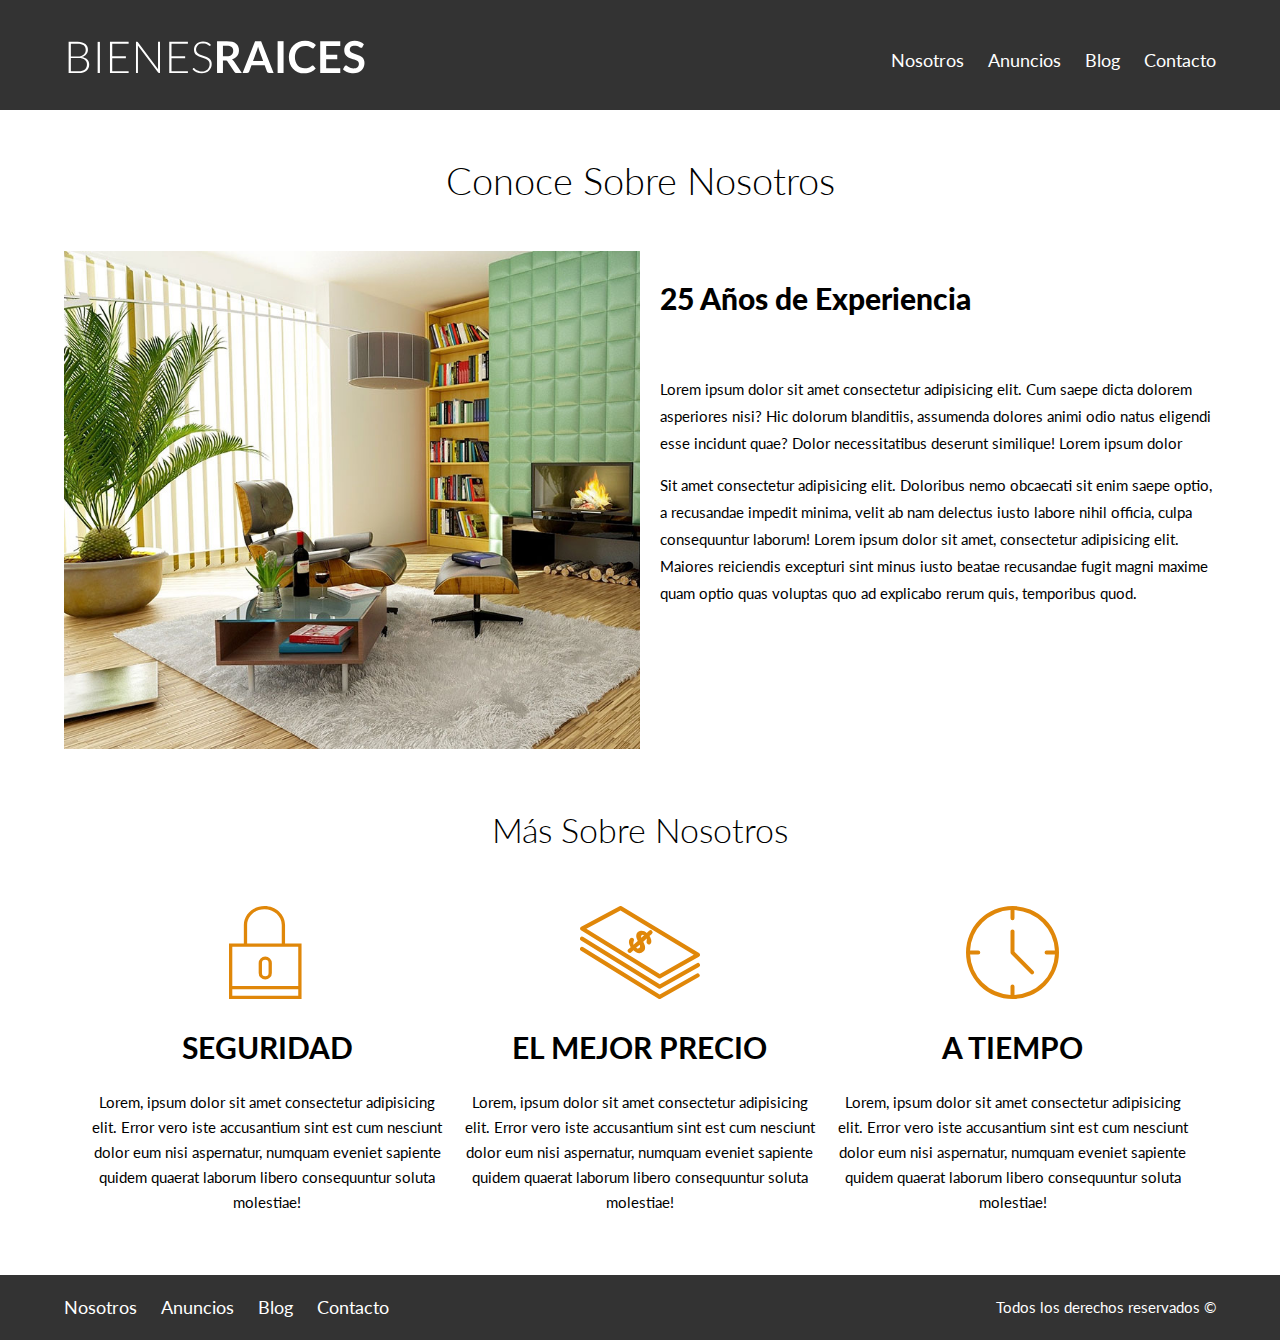
<file: nosotros.html>
<!DOCTYPE html>
<html lang="en">

<head>
    <meta charset="UTF-8">
    <meta name="viewport" content="width=, initial-scale=1.0">
    <title>Bienes Raices Test</title>
    <link href="https://fonts.googleapis.com/css?family=Lato:300,400,700,900&display=swap" rel="stylesheet">
    <link rel="stylesheet" href="css/normalize.css">
    <link rel="stylesheet" href="css/styles.css">
</head>
<body>
    <header class="site-header-secundarias">
        <div class="contenedor">
            <div class="barra site-header-secundarias">
                <a href="index.html">
                    <div class="centrar-texto posicion-logo">
                        <img src="img/logo.svg" alt="Logotipo de Bienes Raices">
                    </div>
                </a>
                <nav class="navegacion pad-bot">
                    <a href="nosotros.html">Nosotros</a>
                    <a href="anuncios.html">Anuncios</a>
                    <a href="blog.html">Blog</a>
                    <a href="contacto.html">Contacto</a>
                </nav>
            </div>
        </div>
        <!--Contenedor-->
    </header>

    <main class="contenedor seccion">
        <h1 class="pad fw-300 centrar-texto">Conoce Sobre Nosotros</h1>
        <div class="contenido-nosotros">
            <img src="/img/nosotros.jpg" alt="Imagen Sobre Nosotros">
            <div>
                <h2 class="header-nosotros">25 Años de Experiencia</h2>
                <p class="texto-nosotros">Lorem ipsum dolor sit amet consectetur adipisicing elit. Cum saepe dicta dolorem asperiores nisi? Hic dolorum
                    blanditiis, assumenda dolores animi odio natus eligendi esse incidunt quae? Dolor necessitatibus deserunt similique!
                    Lorem ipsum dolor</p>
                    <p class="texto-nosotros">Sit amet consectetur adipisicing elit. Doloribus nemo obcaecati sit enim saepe optio, a recusandae
                    impedit minima, velit ab nam delectus iusto labore nihil officia, culpa consequuntur laborum! Lorem ipsum dolor sit
                    amet, consectetur adipisicing elit. Maiores reiciendis excepturi sint minus iusto beatae recusandae fugit magni
                    maxime quam optio quas voluptas quo ad explicabo rerum quis, temporibus quod.</p>
            </div>
    </main>

    <section class="contenedor seccion">
        <h2 class="centrar-texto fw-300 pad-top">Más Sobre Nosotros</h2>

        <div class="iconos-nosotros pad">
            <div class="iconos">
                <img src="img/icono1.svg" alt="Icono Seguridad">
                <h3>Seguridad</h3>
                <p>Lorem, ipsum dolor sit amet consectetur adipisicing elit. Error vero iste accusantium sint est cum
                    nesciunt dolor eum nisi aspernatur, numquam eveniet sapiente quidem quaerat laborum libero
                    consequuntur soluta molestiae!</p>
            </div>

            <div class="iconos">
                <img src="img/icono2.svg" alt="Icono Mejor Precio">
                <h3>El Mejor Precio</h3>
                <p>Lorem, ipsum dolor sit amet consectetur adipisicing elit. Error vero iste accusantium sint est cum
                    nesciunt dolor eum nisi aspernatur, numquam eveniet sapiente quidem quaerat laborum libero
                    consequuntur soluta molestiae!</p>
            </div>

            <div class="iconos">
                <img src="img/icono3.svg" alt="Icono A tiempo">
                <h3>A Tiempo</h3>
                <p>Lorem, ipsum dolor sit amet consectetur adipisicing elit. Error vero iste
                    accusantium sint est cum nesciunt dolor eum nisi aspernatur, numquam eveniet
                    sapiente quidem quaerat laborum libero consequuntur soluta molestiae!</p>
            </div>
        </div>
    </section> <!-- Contenedor -->

    <footer class="site-footer seccion">
        <div class="contenedor contenedor-footer">
            <nav class="navegacion">
                <a href="nosotros.html">Nosotros</a>
                <a href="anuncios.html">Anuncios</a>
                <a href="blog.html">Blog</a>
                <a href="contacto.html">Contacto</a>
            </nav>
            <p class="copyright">Todos los derechos reservados &copy; </p>
        </div>
    </footer>
</body>

</html>
</file>
<file: css/styles.css>
html {
    box-sizing: border-box;
    font-size: 62.5%; /** Reset para REMs - 62.5% = 10px de 16px **/

}
*, *:before, *:after {
    box-sizing: inherit;
}
body {
    font-family: 'Lato', sans-serif;
    font-size: 1.6rem;
    line-height: 2.5rem;
}
img {
    max-width: 100%;
}

    /** Global **/
.contenedor {
    max-width: 90%;
    margin: 0 auto;
}

h1 {
    font-size: 3.8rem;
    line-height: 4rem;
}
h2 {
    font-size: 3.4rem;
    line-height: 4.5rem;
}
h3 {
    font-size: 3rem;
}
h4 {
    font-size: 2.6rem;
}
p {
    font-size: 1.5rem;
}

    /** Utilidades **/
.seccion {
    margin-top: 2rem;
    margin-bottom: 2rem;
}
.pad {
    padding: 2.5rem;
}

.pad-top {
    padding-top: 3rem;
}
.pad-bot {
    padding-bottom: 3rem;
}
@media (min-width: 768px) {
    .pad-bot {
        padding-bottom: 0;
    }
}
.fw-300 {
    font-weight: 300;
}
.centrar-texto {
    text-align: center;
}
@media (min-width: 768px) {
    .contenido-centrado {
        max-width: 700px;
    }
}
.flex {
    display: flex;
}
.d-block {
    display: block!important;
}

    /** Botones **/
.boton {
    color: #ffffff;
    font-weight: 700;
    text-decoration: none;
    font-size: 1.8rem;
    padding: 1rem 3rem;
    margin-top: 3rem;
    display: inline-block;
    text-align: center;
    border: none;
    flex: 1 0 auto;
}
@media (min-width: 768px) {
    .boton {
        flex: 0 0 auto;
    }
}
.boton:hover {
    cursor: pointer;
}
.boton-naranja {
    background-color: #e08709;
}
.boton-verde {
    background-color: #71b100;
}

    /**  Header  **/
.site-header-secundarias {
    background-color: #333333;

}
.site-header-inicio {
    background-image: url(../img/header.jpg);
    background-position: center center;
    background-size: cover;
    height: 100vh;
    min-height: 60rem;
}
.contenido-header {
    height: 100%;
    display: flex;
    flex-direction: column;
    justify-content: space-between;
}
.contenido-header h1 {
    color: #ffffff;
    padding-bottom: 1.6rem;
    max-width: 60rem;
    line-height: 2;
    font-size: 3.5rem;
    text-align: center;
}
@media (min-width: 768px) {
    .contenido-header h1 {
        text-align: start;
    }
}
.barra a {
    text-align: center;
}
@media (min-width: 768px) {
    .barra {
        display: flex;
        justify-content: space-between;
        align-items: center;
        padding: 3rem 0 2rem 0;
    }  
}
.posicion-logo {
    padding: 2.5rem 0 0 2.5rem; 
}
@media (min-width: 768px) {
    .posicion-logo {
        padding: 0;
    }
}

    /** Navegacion**/
.navegacion a {
    color: #ffffff;
    text-decoration: none;
    font-size: 1.8rem;
    display: block;
    margin: 2rem 0 0 0;
}
@media (min-width: 768px) {
    .navegacion a {
        display: inline-block;
        margin: 0 2rem 0 0;
    }
    .navegacion a:last-of-type {
        margin: 0;
    }
}
.navegacion a:hover {
    color: #71b100;
}

    /** Iconos Nosotros**/
@media (min-width: 768px) {
    .iconos-nosotros {
        display: flex;
        justify-content: space-between;
    }
}
.iconos h3 {
    text-transform: uppercase;
}
.iconos {
    flex-basis: calc(33.3% - 1rem);
    text-align: center;
}

    /** Anuncios **/
@media (min-width: 768px) {
    .contenedor-anuncios {
        display: flex;
        justify-content: space-between;
        flex-wrap: wrap;
    }
}
.anuncio {
    flex: 0 0 calc(33.3% - 1rem); /*     flex-grow: 0;    flex-shrink: 0;    flex-basis: calc(33.3% - 1rem); */
    border: 0.1rem solid #b5b5b5 ;
    background-color: #f5f5f5;
    margin-bottom: 1.5rem;
}
.contenido-anuncio {
    padding: 2rem;
}
.contenido-anuncio h3, 
.contenido-anuncio p {
    margin: 0em;
    line-height: 2;
}
.precio {
    color: #71b100;
    font-weight: 700;
}
.iconos-caracteristicas {
    list-style: none;
    padding: 0rem 1rem;
    display: flex;
    justify-content: space-between;
    flex: 1;
}
.iconos-caracteristicas li {
    display: flex;
}
.iconos-caracteristicas li img {
    margin-right: 0.5rem;
}
.ver-todas {
    display: flex;
    justify-content: flex-end;
}

    /** Contacto Home**/
.imagen-contacto {
    background-image: url(/img/encuentra.jpg);
    height: 40rem;
    background-position: center center;
    background-size: cover;
    display: flex;
    align-items: center;
}
.contenido-contacto {
    flex: 1;
    color: #ffffff;
    text-align: center;
}
@media (min-width: 768px) {
    .contenido-contacto {
        text-align: start;
    }
}

.contenido-contacto p {
    font-size: 1.8rem;
}

    /** Sección Inferior **/
@media (min-width: 768px) {
    .seccion-inferior {
        display: flex;
        justify-content: space-between;
    }
    .seccion-inferior .blog {
        flex-basis: calc(62% - 2rem);
    }
    .seccion-inferior .testimoniales {
        flex-basis: calc(38% - 2rem);
    }
}

.entrada-blog {
    padding-bottom: 7rem;
}
@media (min-width: 768px) {
    .entrada-blog {
        display: flex;
        justify-content: space-between;
        padding-bottom: 3rem;
    }
}
.entrada-blog :last-of-type {
    margin-bottom: 0;
}
.entrada-blog .imagen {
    flex-basis: 40%;
}
.entrada-blog .texto-entrada {
    flex-basis: calc(60% - 2.5rem);
    line-height: 3.5rem;
}
.texto-entrada a {
    color: black;
    text-decoration: none;
}
.texto-entrada h4{
    margin: 0;
}
.texto-entrada h4::after {
    content: '';
    display: block;
    width: 15rem;
    height: 0.5rem;
    background-color: #71b100;
    margin-top: 0.5rem;
}

.texto-entrada span {
    color: #e08709;
}
.titulos-inferior {
    padding-bottom: 2rem;
}

    /** Testimoniales **/
.testimonial {
    background-color: #71b100;
    font-size: 2.2rem;
    padding: 2rem;
    color: #ffffff;
    border-radius: 3rem;
    line-height: 4rem;
}
.testimonial p {
    text-align: right;
}
.testimonial blockquote::before {
    content: '';
    background-image: url(/img/comilla.svg);
    width: 4rem;
    height: 4rem;
    position: absolute;
    left: -2rem;
}
.testimonial blockquote {
    position: relative;
    padding-left: 5rem;
    font-weight: 300;
}

    /** Footer **/
.site-footer {
    background-color: #333333;
    margin: 0;

}
.contenedor-footer {
    padding: 2rem 0;
    text-align: center;
}
@media (min-width: 768px) {
    .contenedor-footer {
        display: flex;
        justify-content: space-between;
    }
}
.copyright {
    margin: 0;
    padding-top: 2rem;
    color: #ffffff;
    text-align: end;
    font-size: 1.4rem;
}
@media (min-width: 768px) {
    .copyright {
        padding: 0;
        font-size: 1.5rem;
    }
}

    /** Internas **/

    /* Nosotros */
@media (min-width: 768px) {
    .contenido-nosotros {
        display: grid;
        grid-template-columns: 50% 50%;
}
}
.header-nosotros {
    font-weight: 900;
    font-size: 3rem;
    padding: 0 0 3rem 2rem;
}
.texto-nosotros {
    line-height: 2.7rem;
    padding-left: 2rem;
}

    /* Anuncio */
.resumen-propiedad {
    display: flex;
    justify-content: space-between;
    align-items: center;
}
@media (min-width: 768px) {
    .anuncio-iconos {
        padding: 0 5rem;
    }
}


    /** Contacto **/
.pad-inicial-contacto {
    padding-top: 2rem;
}
.contacto p {
    font-size: 1.4rem;
    color: #333333;
    margin-top: 2rem 0 0 0;
}
legend {
    font-size: 2.4rem;
    color: #333333;
}
label {
    font-weight: 700;
    text-transform: uppercase;
    display: block;
}
input:not([type="submit"]),
textarea,
select {
    padding: 1rem;
    display: block;
    width: 100%;
    background-color: #e1e1e1;
    margin-bottom: 2rem;
    border: none;
    border-radius: 1rem   ;
}
input[type="radio"] {
    width: auto;
    margin: 0;
}
select {
    -webkit-appearance: none;
    appearance: none;
}
textarea {
    height: 20rem;
}
.forma-contacto {
    max-width: 30rem;
    display: flex;
    justify-content: space-between;
    align-items: center;
}
.border-submit {
    border-radius: 1rem;
}
</file>
